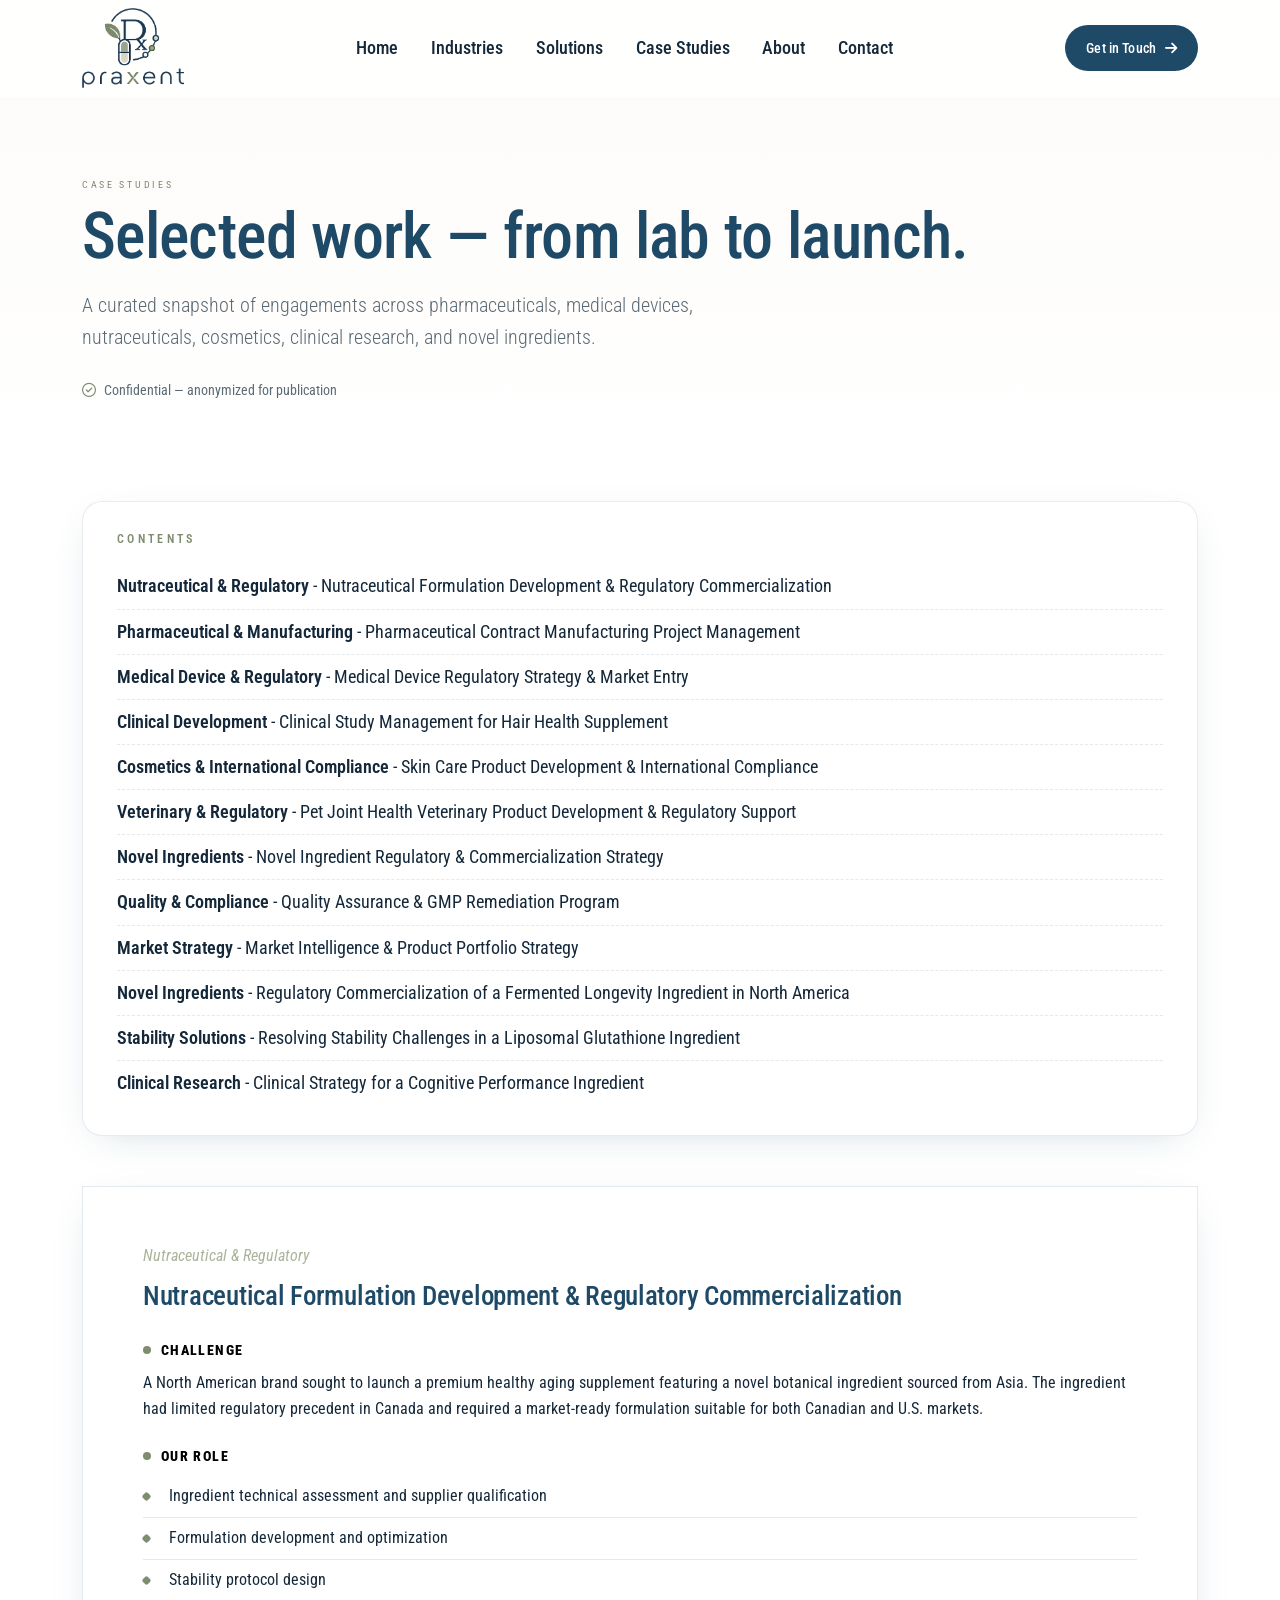
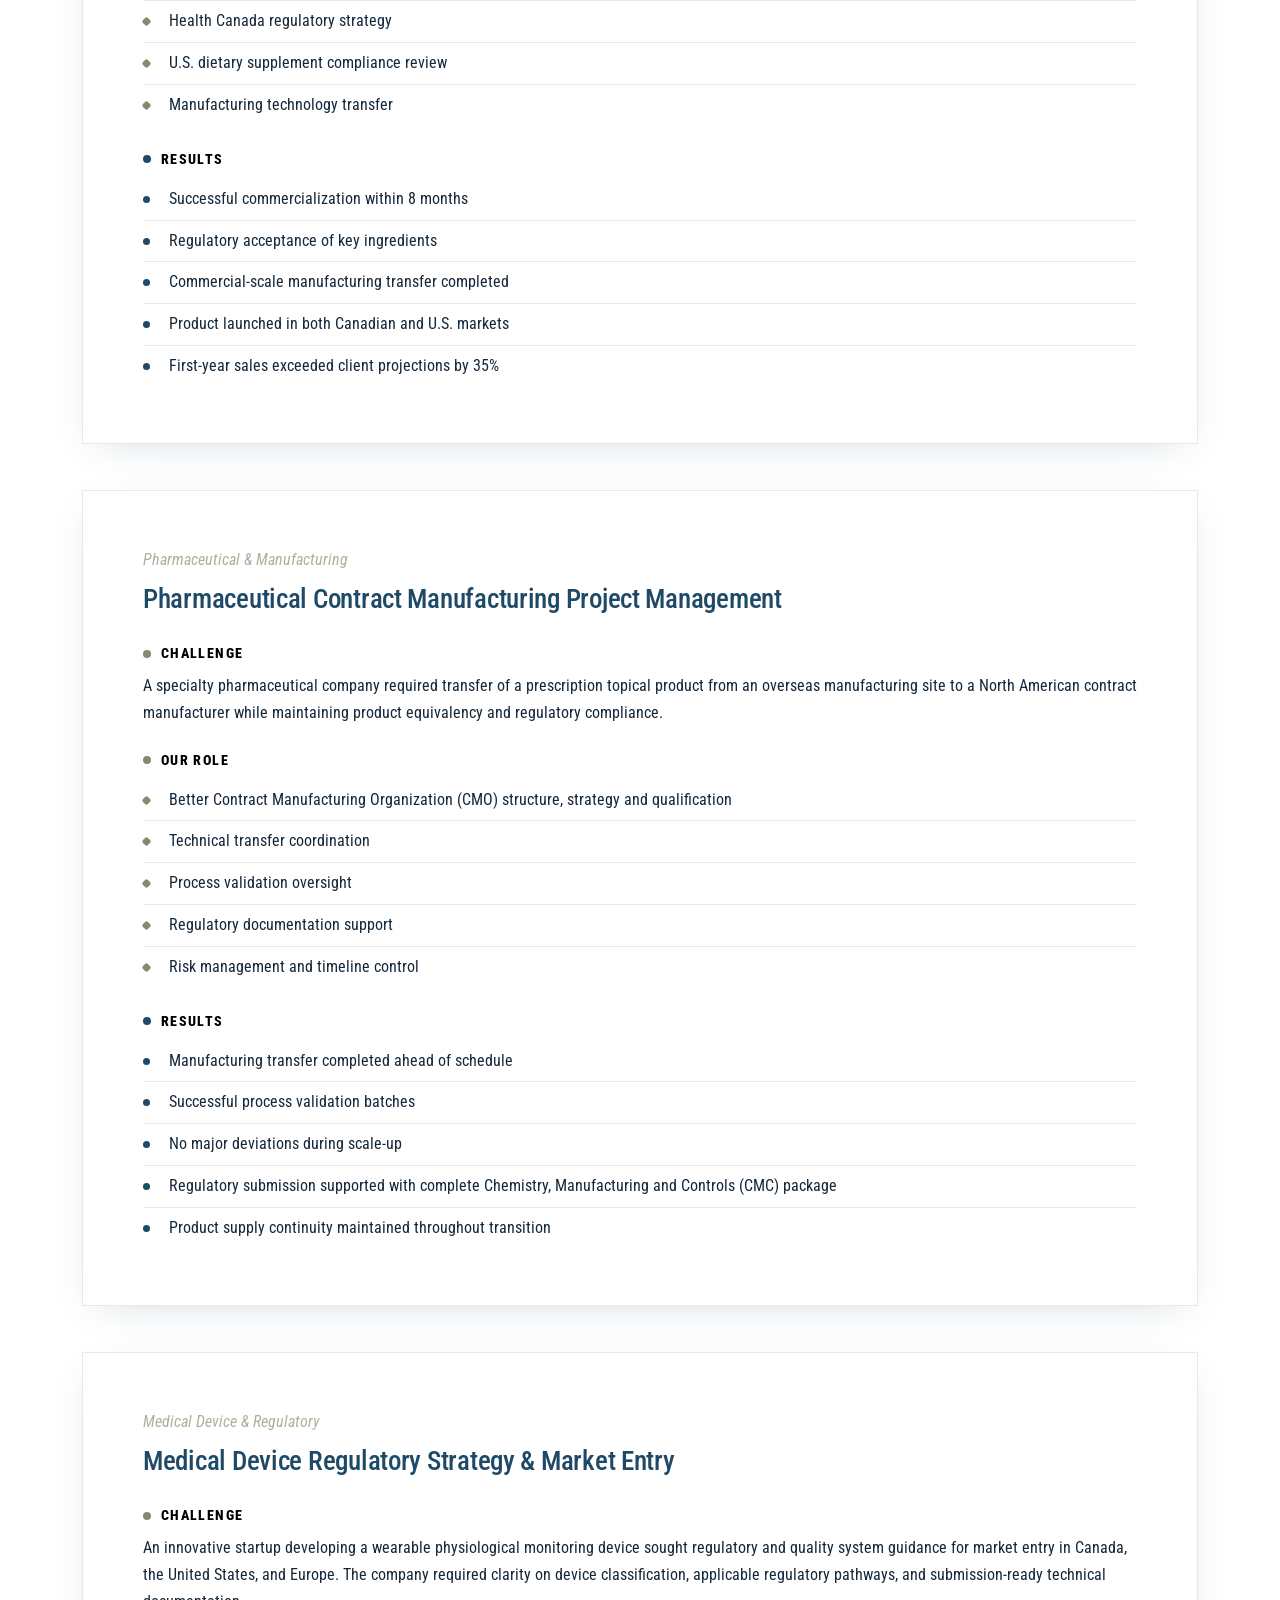
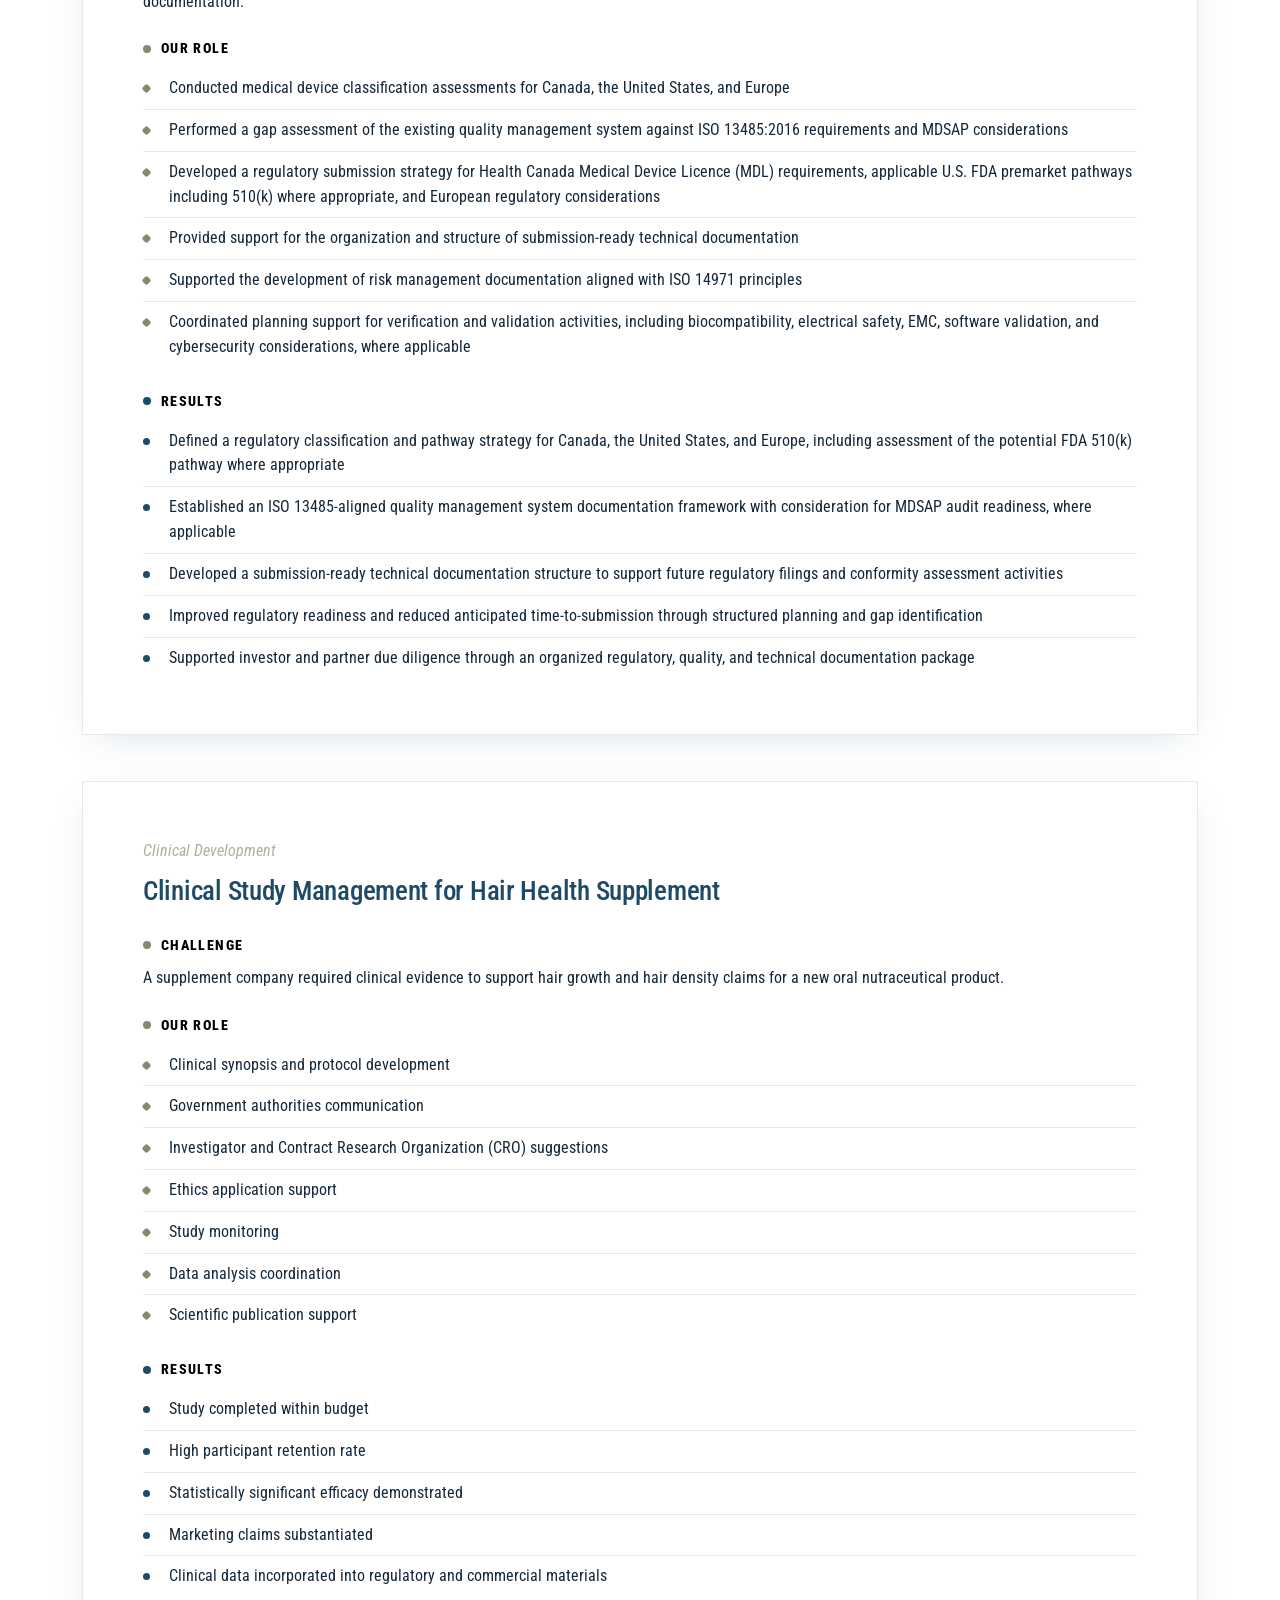
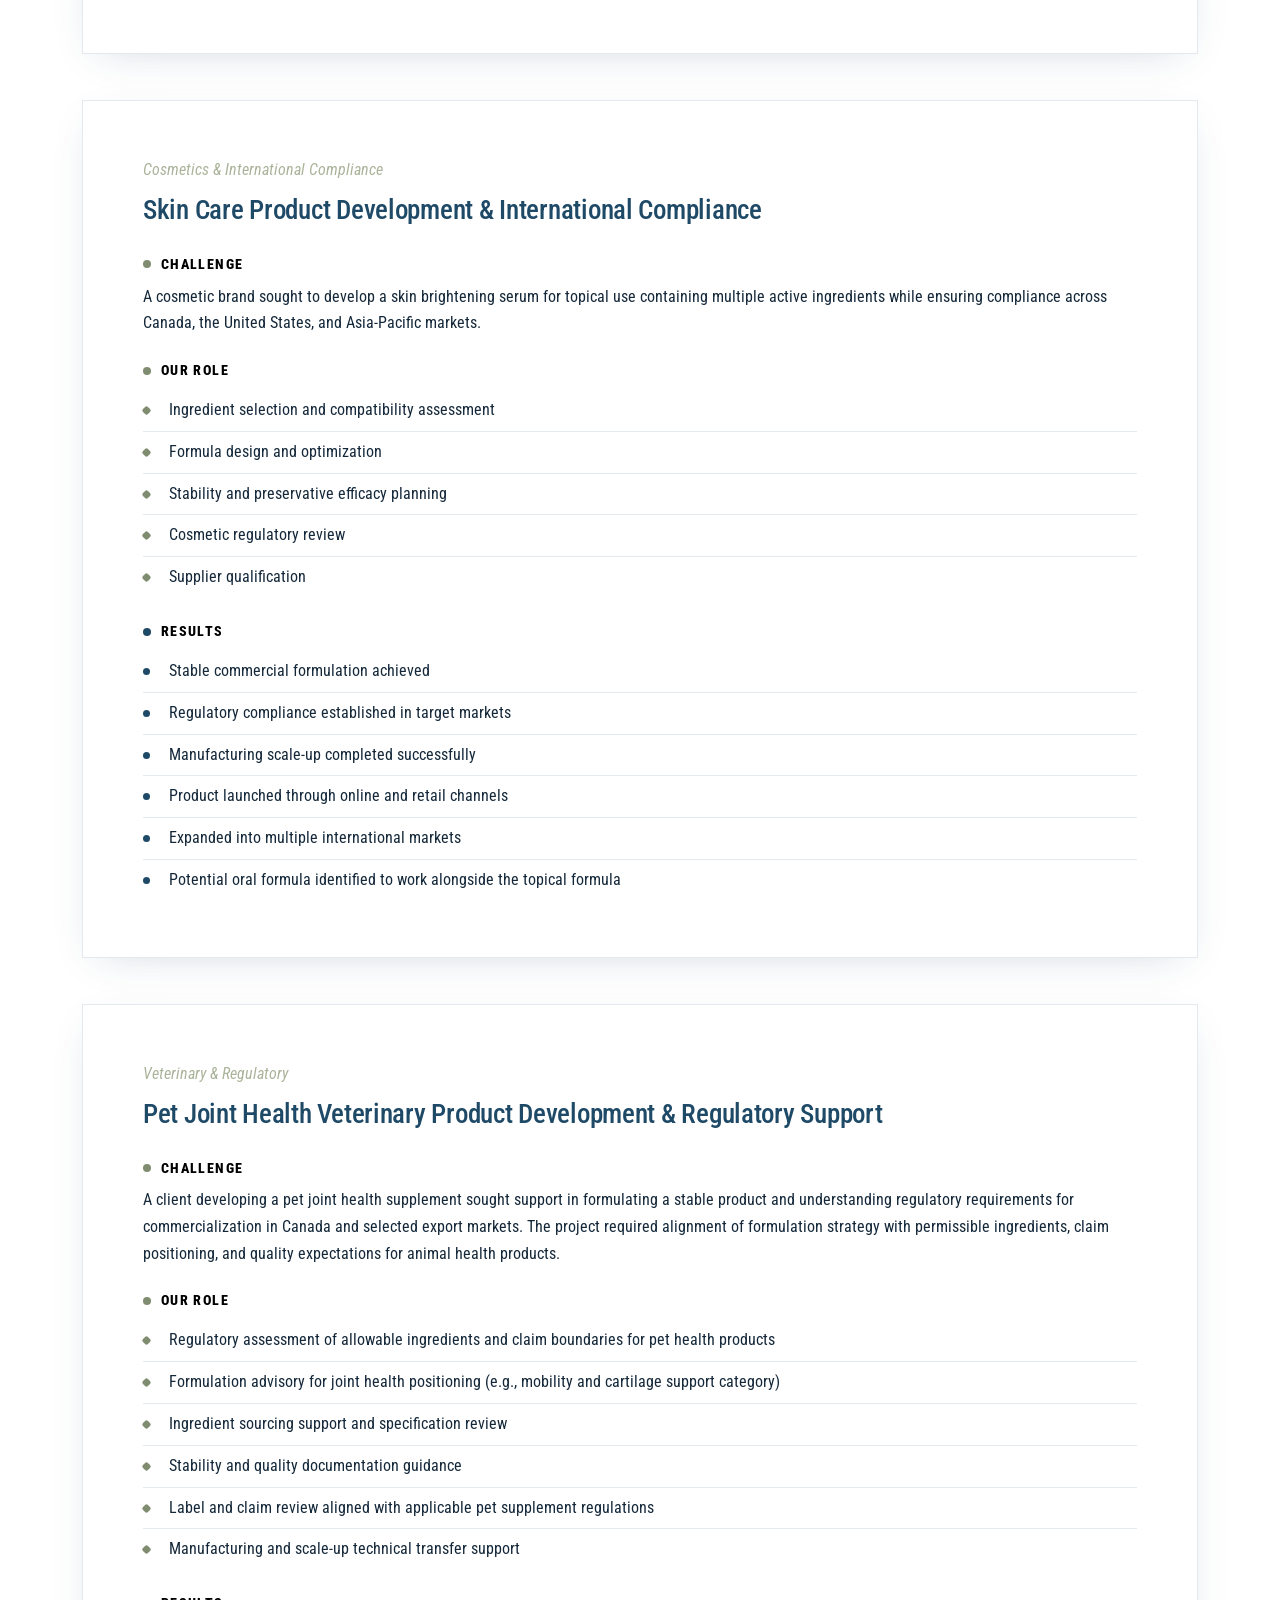
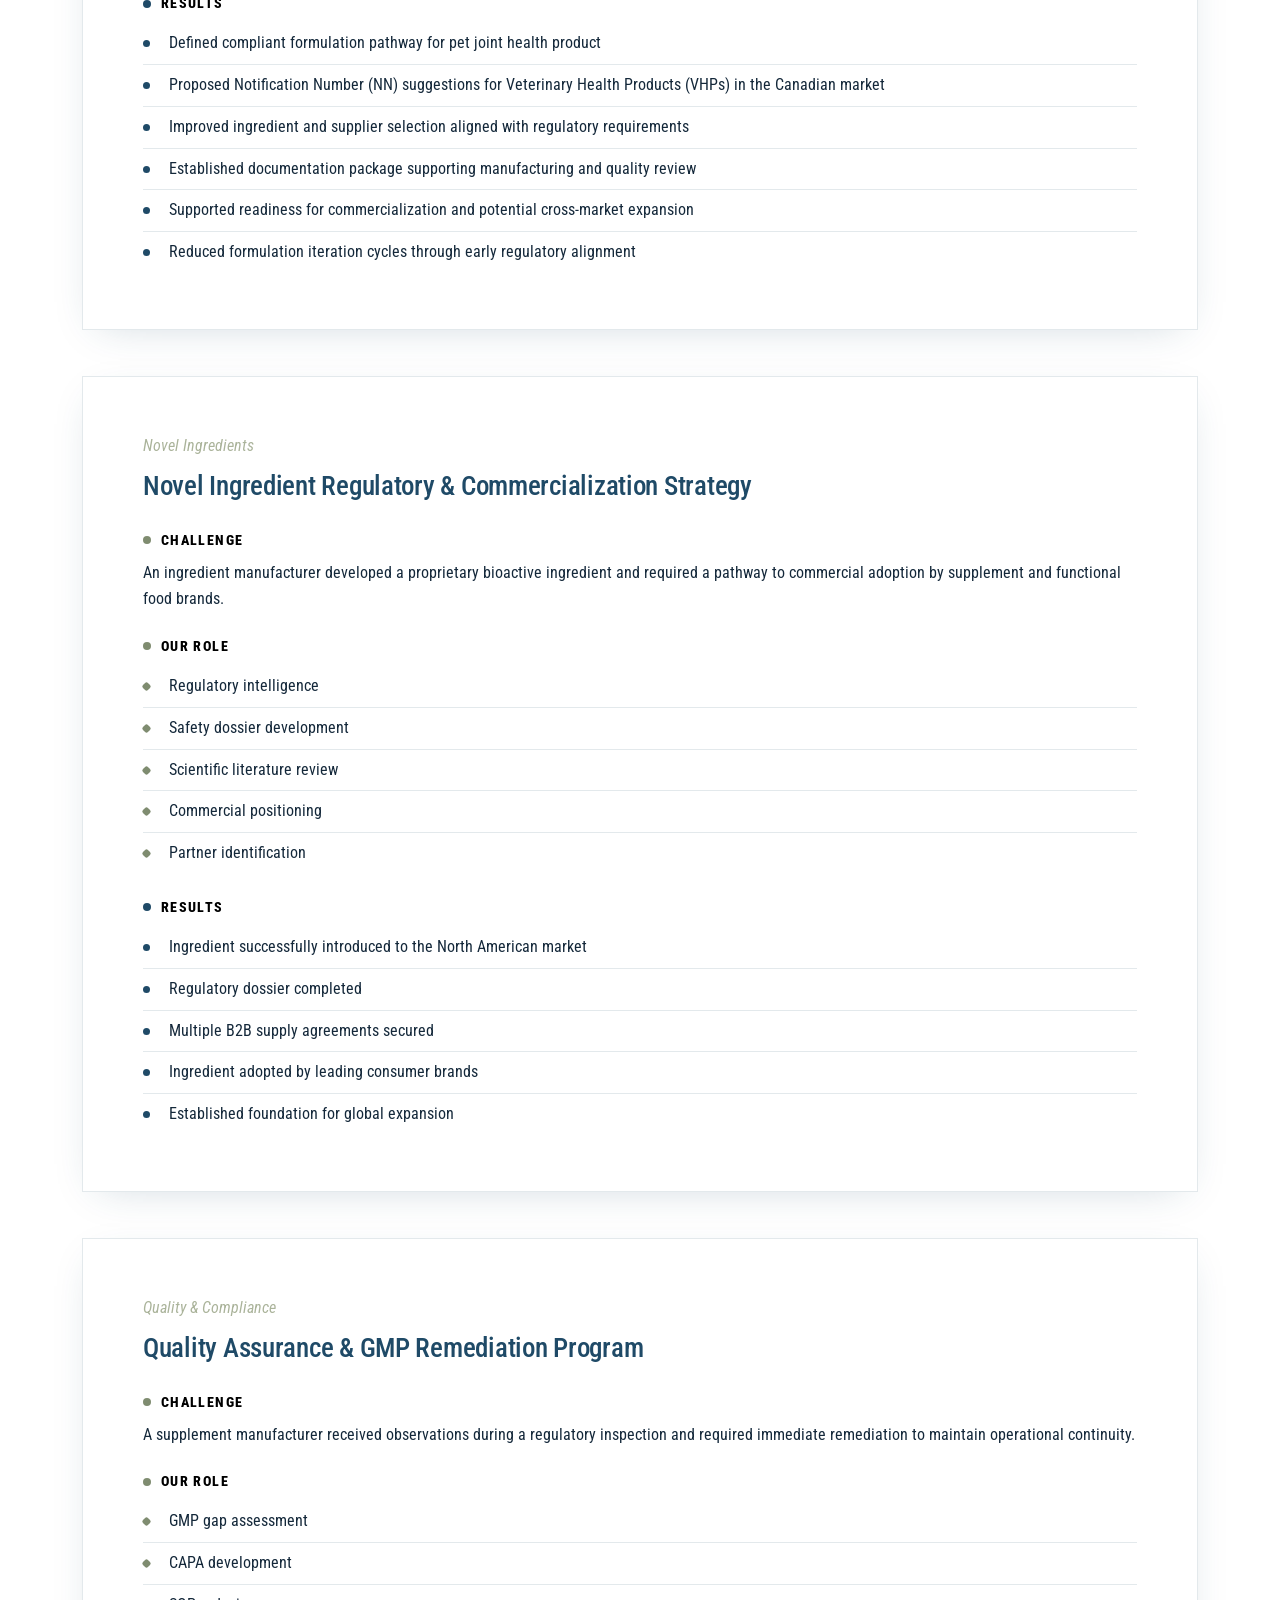
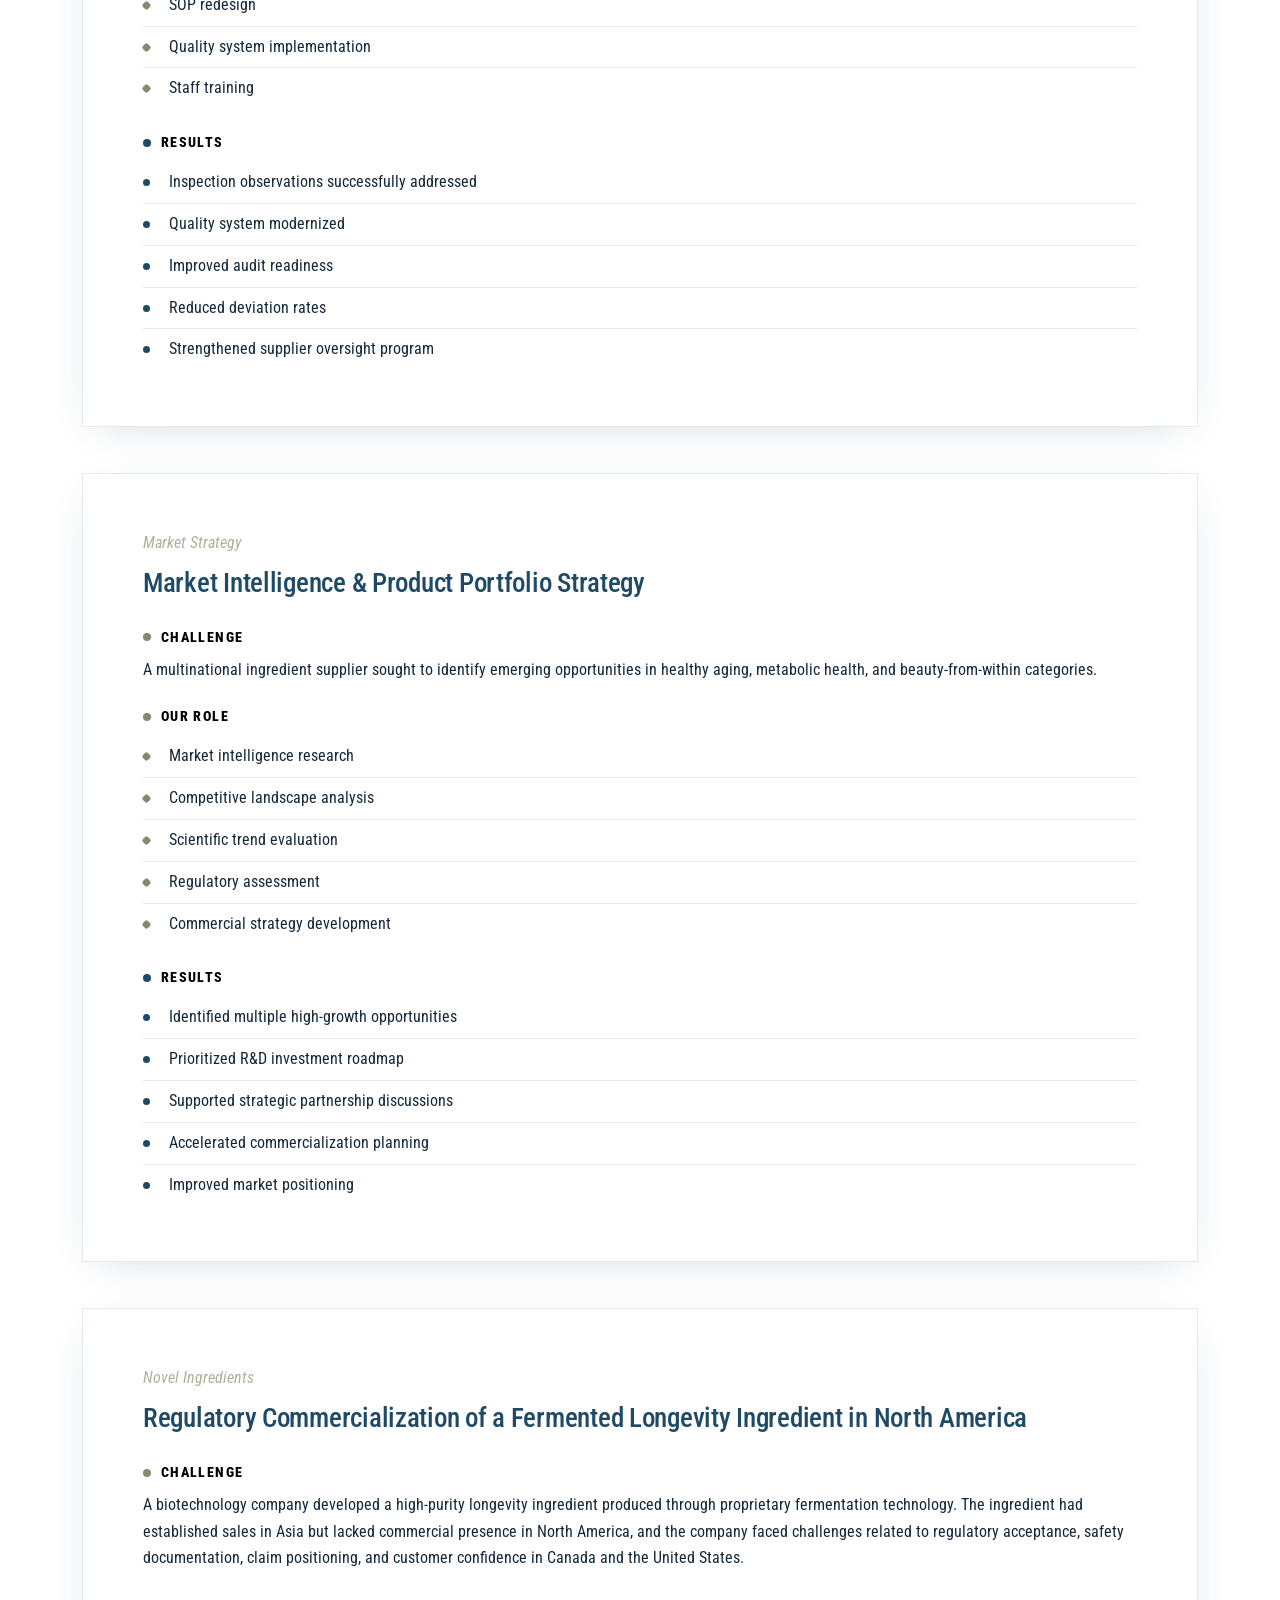
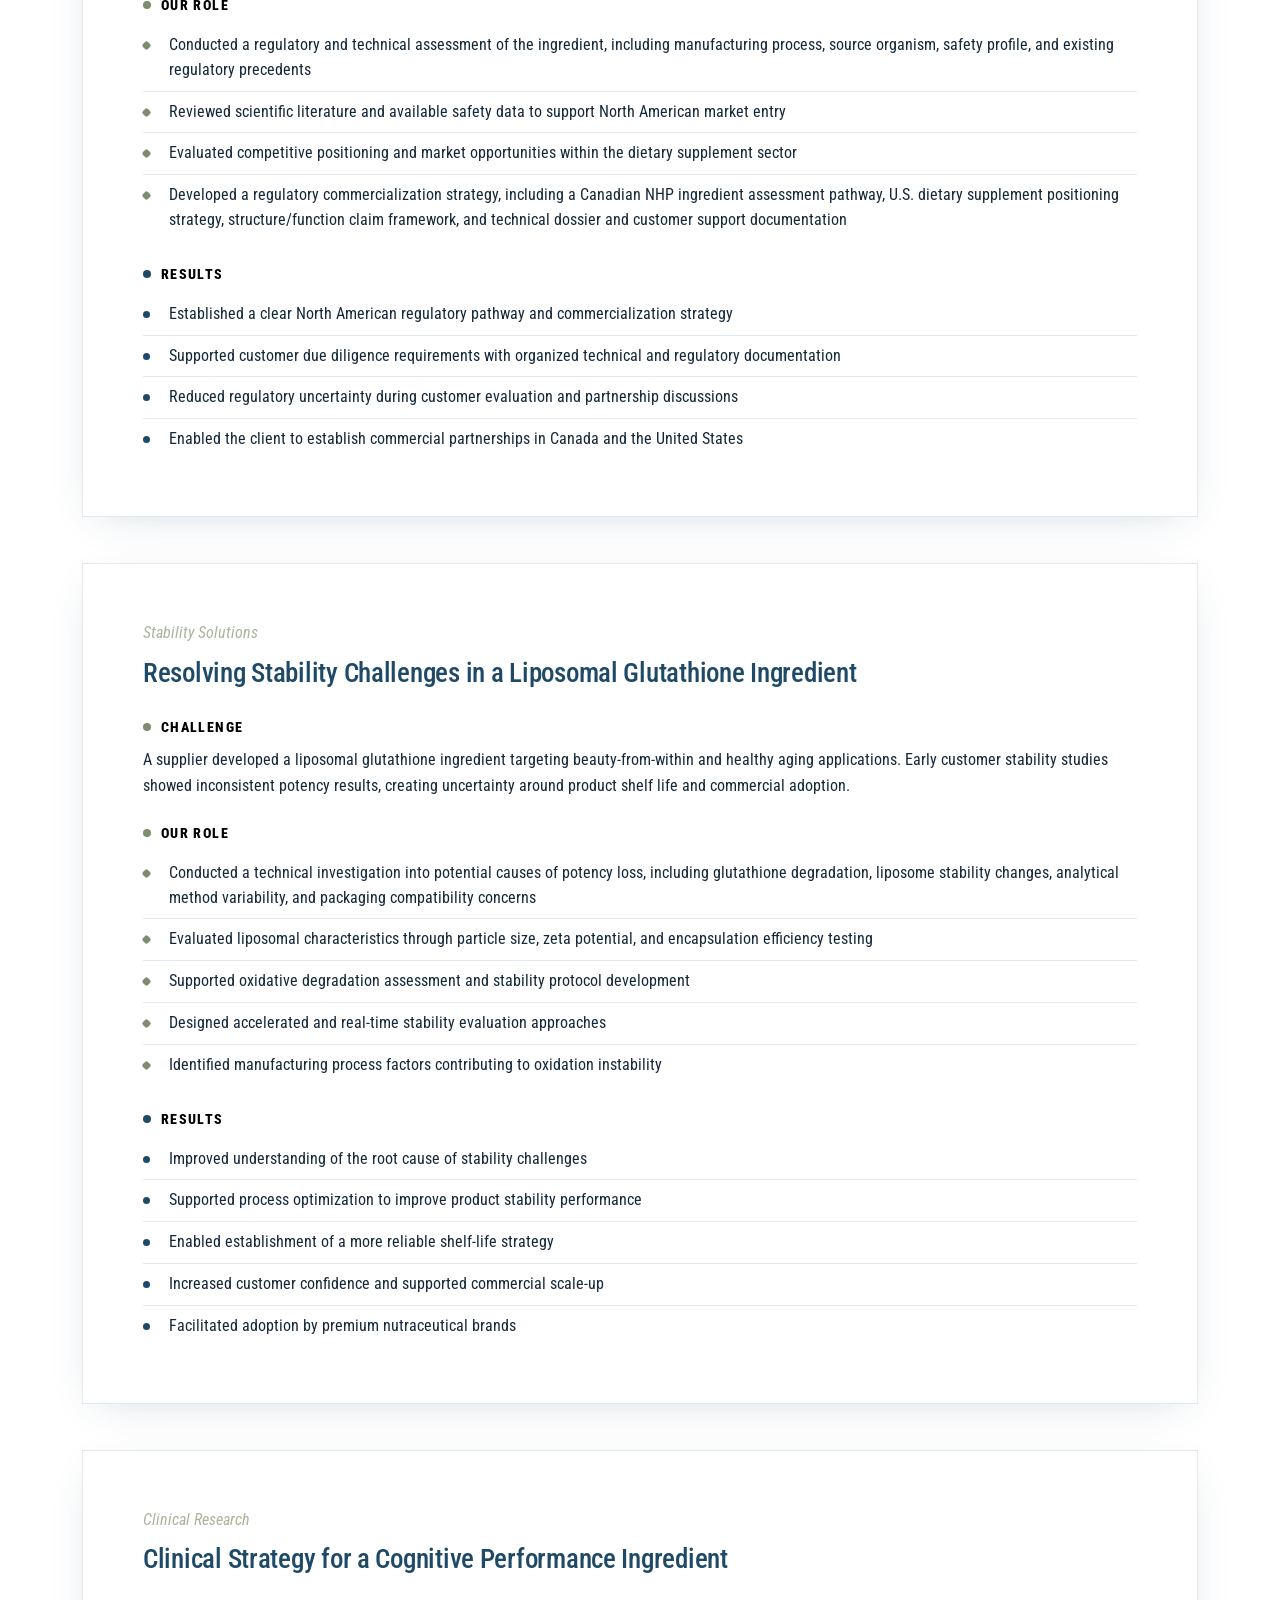
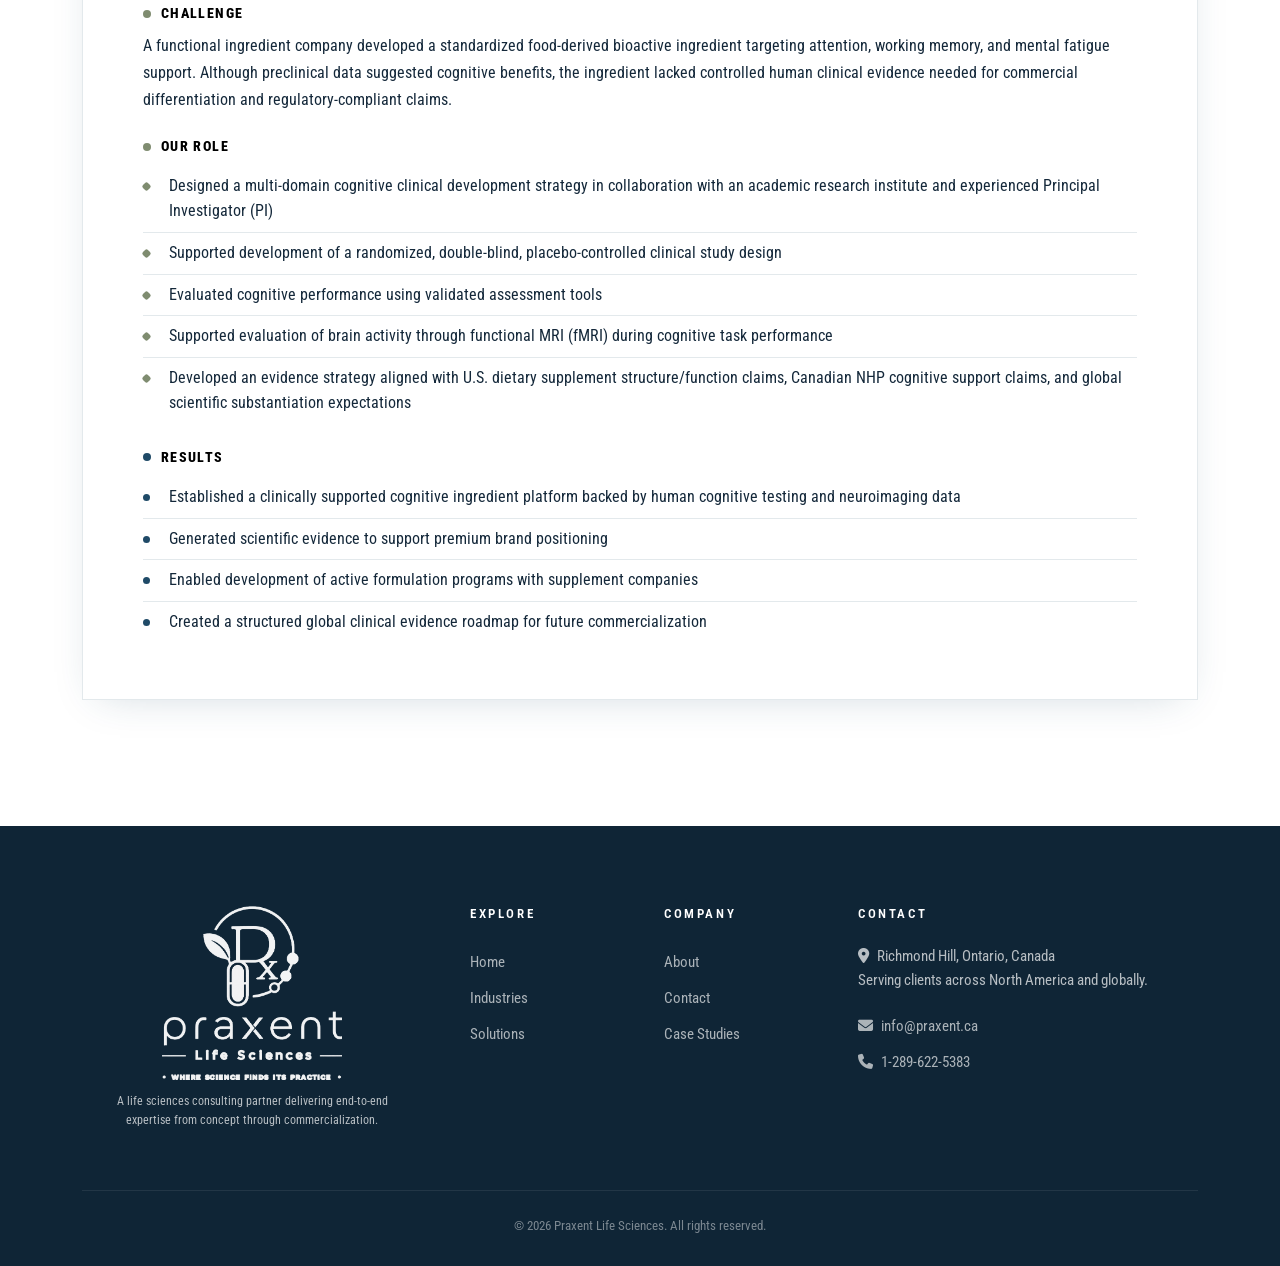
<file: case-studies.html>
<!doctype html>
<html lang="en">

<head>
  <meta charset="utf-8" />
  <meta name="viewport" content="width=device-width, initial-scale=1" />
  <title>Case Studies — Praxent Life Sciences</title>
  <!------------ Basic seo meta tags-------->
  <meta name="description"
    content="Selected case studies across nutraceuticals, pharma, medical devices, cosmetics, clinical, veterinary and novel ingredients." />
  <meta property="og:title" content="Case Studies — Praxent Life Sciences" />
  <meta property="og:description" content="Selected consulting engagements from concept through commercialization." />
  <link rel="icon" href="assets/logo.png" type="image/png" />

 <!-----google fonts ------>
<link rel="preconnect" href="https://fonts.googleapis.com">
<link rel="preconnect" href="https://fonts.gstatic.com" crossorigin>
<link href="https://fonts.googleapis.com/css2?family=Roboto+Condensed:ital,wght@0,100..900;1,100..900&family=Roboto:ital,wght@0,100..900;1,100..900&display=swap" rel="stylesheet">
 <!----- bootstrap css cdn----->
<link rel="stylesheet" href="https://cdn.jsdelivr.net/npm/bootstrap@5.3.3/dist/css/bootstrap.min.css" />
<link rel="stylesheet" href="https://cdnjs.cloudflare.com/ajax/libs/font-awesome/6.5.2/css/all.min.css" />
 <!-----Main css----->
<link rel="stylesheet" href="styles.css" />
</head>

<body>
 <!------------------------------ Navbar -------------------------->
<nav id="px-nav" class="px-nav">
  <div class="container d-flex align-items-center justify-content-between py-2">
    <a class="navbar-brand d-flex align-items-center" href="index.html">
      <img src="assets/logo.png" alt="Praxent Life Sciences" />
    </a>
     <!------------ desktop Navbar item-------->
    <ul class="nav d-none d-lg-flex align-items-center mb-0">
      <li class="nav-item"><a class="nav-link" href="index.html#hero">Home</a></li>
      <li class="nav-item"><a class="nav-link" href="index.html#industries">Industries</a></li>
      <li class="nav-item"><a class="nav-link" href="index.html#solutions">Solutions</a></li>
      <li class="nav-item"><a class="nav-link" href="case-studies.html">Case Studies</a></li>
      <li class="nav-item"><a class="nav-link" href="index.html#about">About</a></li>
      <li class="nav-item"><a class="nav-link" href="index.html#contact">Contact</a></li>
    </ul>
    <a href="#contact" class="btn-px btn-px-primary d-none d-md-inline-flex" style="padding:.65rem 1.25rem;font-size:.88rem;">
      Get in Touch <i class="fa-solid fa-arrow-right"></i>
    </a>
    <button class="btn d-lg-none text-navy" type="button" data-bs-toggle="offcanvas" data-bs-target="#mobileNav" aria-label="Menu">
      <i class="fa-solid fa-bars fa-lg"></i>
    </button>
  </div>
</nav>

<div class="offcanvas offcanvas-end" tabindex="-1" id="mobileNav" style="max-width:320px;">
  <div class="offcanvas-header">
    <img src="assets/logo.png" alt="Praxent" style="height:40px;" />
    <button type="button" class="btn-close" data-bs-dismiss="offcanvas" aria-label="Close"></button>
  </div>
  <div class="offcanvas-body">
    <ul class="navbarr flex-column gap-2">
        <!------------ mobile Navbar item-------->
      <li class="nav-item"><a class="nav-link" href="index.html#hero">Home</a></li>
      <li class="nav-item"><a class="nav-link" href="index.html#industries">Industries</a></li>
      <li class="nav-item"><a class="nav-link" href="index.html#solutions">Solutions</a></li>
      <li class="nav-item"><a class="nav-link" href="case-studies.html">Case Studies</a></li>
      <li class="nav-item"><a class="nav-link" href="index.html#about">About</a></li>
      <li class="nav-item"><a class="nav-link" href="index.html#contact">Contact</a></li>
    </ul>
  </div>
</div>


<!----------------------------------Case Studies HERO ----------------------------------->

  <section class="cs-hero">
    <div class="container">
      <span class="section-eyebrow reveal">Case Studies</span>
      <h1 class="reveal delay-1" style="font-size:clamp(2.4rem,5vw,4rem);max-width:900px;">Selected work — from lab to
        launch.</h1>
      <p class="lead reveal delay-2" style="color:var(--muted);max-width:720px;margin-top:16px;">A curated snapshot of
        engagements across pharmaceuticals, medical devices, nutraceuticals, cosmetics, clinical research, and novel
        ingredients.</p>
      <div class="cs-meta reveal delay-3">
        <span><i class="fa-regular fa-circle-check"></i> Confidential — anonymized for publication</span>
      </div>
    </div>
  </section>


<!-- Scroll To Top -->
<button id="scrollTopBtn" aria-label="Scroll to top">
    <i class="fas fa-arrow-up"></i>
</button>



<!----------------------------------table conteent ----------------------------------->
  <section style="padding-top:20px;">
    <div class="container cs-doc">
          <div class="cs-toc">
            <h6>Contents</h6>
               <ol>
              <li class="reveal delay-1"><a href="#case-1"><span class="toc-title fw-semibold">Nutraceutical &amp; Regulatory</span> - Nutraceutical Formulation Development & Regulatory Commercialization</a></li>
              <li class="reveal delay-2"><a href="#case-2"><span class="toc-title fw-semibold">Pharmaceutical & Manufacturing</span> - Pharmaceutical Contract Manufacturing Project Management</a></li>
              <li class="reveal delay-3"><a href="#case-3"><span class="toc-title fw-semibold">Medical Device & Regulatory</span> - Medical Device Regulatory Strategy & Market Entry</a></li>
              <li class="reveal delay-1"><a href="#case-4"><span class="toc-title fw-semibold">Clinical Development</span> - Clinical Study Management for Hair Health Supplement</a></li>
              <li class="reveal delay-2"><a href="#case-5"><span class="toc-title fw-semibold">Cosmetics & International Compliance</span> - Skin Care Product Development & International Compliance</a></li>
              <li class="reveal delay-3"><a href="#case-6"><span class="toc-title fw-semibold">Veterinary & Regulatory</span> - Pet Joint Health Veterinary Product Development & Regulatory Support</a></li>

             <li class="reveal delay-1"><a href="#case-7"><span class="toc-title fw-semibold">Novel Ingredients</span> - Novel Ingredient Regulatory & Commercialization Strategy</a></li>
              <li class="reveal delay-2"><a href="#case-8"><span class="toc-title fw-semibold">Quality & Compliance</span> - Quality Assurance & GMP Remediation Program</a></li>
              <li class="reveal delay-3"><a href="#case-9"><span class="toc-title fw-semibold">Market Strategy</span> - Market Intelligence & Product Portfolio Strategy</a></li>
              <li class="reveal delay-1"><a href="#case-10"><span class="toc-title fw-semibold">Novel Ingredients</span> - Regulatory Commercialization of a Fermented Longevity Ingredient in North America</a></li>
              <li class="reveal delay-2"><a href="#case-11"><span class="toc-title fw-semibold">Stability Solutions</span> - Resolving Stability Challenges in a Liposomal Glutathione Ingredient</a></li>
              <li class="reveal delay-3"><a href="#case-12"><span class="toc-title fw-semibold">Clinical Research</span> - Clinical Strategy for a Cognitive Performance Ingredient</a></li>

              </ol>
              
            
          </div>




      <!-- ============ CASE STUDY LIST ============ -->

          <!-- 1 -->
          <article class="cs-doc-card reveal" data-category="nutraceutical" id="case-1">
            <span class="cs-index">Nutraceutical &amp; Regulatory</span>
            <h3>Nutraceutical Formulation Development &amp; Regulatory Commercialization</h3>

            <div class="cs-block">
              <h5><span class="dot"></span>Challenge</h5>
              <p>A North American brand sought to launch a premium healthy aging supplement featuring a novel botanical
                ingredient sourced from Asia. The ingredient had limited regulatory precedent in Canada and required a
                market-ready formulation suitable for both Canadian and U.S. markets.</p>
            </div>
            <div class="cs-block">
              <h5><span class="dot"></span>Our Role</h5>
              <ul>
                <li>Ingredient technical assessment and supplier qualification</li>
                <li>Formulation development and optimization</li>
                <li>Stability protocol design</li>
                <li>Health Canada regulatory strategy</li>
                <li>U.S. dietary supplement compliance review</li>
                <li>Manufacturing technology transfer</li>
              </ul>
            </div>
            <div class="cs-block results">
              <h5><span class="dot"></span>Results</h5>
              <ul>
                <li>Successful commercialization within 8 months</li>
                <li>Regulatory acceptance of key ingredients</li>
                <li>Commercial-scale manufacturing transfer completed</li>
                <li>Product launched in both Canadian and U.S. markets</li>
                <li>First-year sales exceeded client projections by 35%</li>
              </ul>
            </div>
          </article>

          <!-- 2 -->
          <article class="cs-doc-card reveal" data-category="pharmaceutical"  id="case-2">
            <span class="cs-index">Pharmaceutical &amp; Manufacturing</span>
            <h3>Pharmaceutical Contract Manufacturing Project Management</h3>

            <div class="cs-block">
              <h5><span class="dot"></span>Challenge</h5>
              <p>A specialty pharmaceutical company required transfer of a prescription topical product from an overseas
                manufacturing site to a North American contract manufacturer while maintaining product equivalency and
                regulatory compliance.</p>
            </div>
            <div class="cs-block">
              <h5><span class="dot"></span>Our Role</h5>
              <ul>
                <li>Better Contract Manufacturing Organization (CMO) structure, strategy and qualification</li>
                <li>Technical transfer coordination</li>
                <li>Process validation oversight</li>
                <li>Regulatory documentation support</li>
                <li>Risk management and timeline control</li>
              </ul>
            </div>
            <div class="cs-block results">
              <h5><span class="dot"></span>Results</h5>
              <ul>
                <li>Manufacturing transfer completed ahead of schedule</li>
                <li>Successful process validation batches</li>
                <li>No major deviations during scale-up</li>
                <li>Regulatory submission supported with complete Chemistry, Manufacturing and Controls (CMC) package
                </li>
                <li>Product supply continuity maintained throughout transition</li>
              </ul>
            </div>
          </article>

          <!-- 3 -->
          <article class="cs-doc-card reveal" data-category="device" id="case-3">
            <span class="cs-index">Medical Device &amp; Regulatory</span>
            <h3>Medical Device Regulatory Strategy &amp; Market Entry</h3>

            <div class="cs-block">
              <h5><span class="dot"></span>Challenge</h5>
              <p>An innovative startup developing a wearable physiological monitoring device sought regulatory and
                quality system guidance for market entry in Canada, the United States, and Europe. The company required
                clarity on device classification, applicable regulatory pathways, and submission-ready technical
                documentation.</p>
            </div>
            <div class="cs-block">
              <h5><span class="dot"></span>Our Role</h5>
              <ul>
                <li>Conducted medical device classification assessments for Canada, the United States, and Europe</li>
                <li>Performed a gap assessment of the existing quality management system against ISO 13485:2016
                  requirements and MDSAP considerations</li>
                <li>Developed a regulatory submission strategy for Health Canada Medical Device Licence (MDL)
                  requirements, applicable U.S. FDA premarket pathways including 510(k) where appropriate, and European
                  regulatory considerations</li>
                <li>Provided support for the organization and structure of submission-ready technical documentation</li>
                <li>Supported the development of risk management documentation aligned with ISO 14971 principles</li>
                <li>Coordinated planning support for verification and validation activities, including biocompatibility,
                  electrical safety, EMC, software validation, and cybersecurity considerations, where applicable</li>
              </ul>
            </div>
            <div class="cs-block results">
              <h5><span class="dot"></span>Results</h5>
              <ul>
                <li>Defined a regulatory classification and pathway strategy for Canada, the United States, and Europe,
                  including assessment of the potential FDA 510(k) pathway where appropriate</li>
                <li>Established an ISO 13485-aligned quality management system documentation framework with
                  consideration for MDSAP audit readiness, where applicable</li>
                <li>Developed a submission-ready technical documentation structure to support future regulatory filings
                  and conformity assessment activities</li>
                <li>Improved regulatory readiness and reduced anticipated time-to-submission through structured planning
                  and gap identification</li>
                <li>Supported investor and partner due diligence through an organized regulatory, quality, and technical
                  documentation package</li>
              </ul>
            </div>
          </article>

          <!-- 4 -->
          <article class="cs-doc-card" data-category="clinical" id="case-4">
            <span class="cs-index">Clinical Development</span>
            <h3>Clinical Study Management for Hair Health Supplement</h3>

            <div class="cs-block">
              <h5><span class="dot"></span>Challenge</h5>
              <p>A supplement company required clinical evidence to support hair growth and hair density claims for a
                new oral nutraceutical product.</p>
            </div>
            <div class="cs-block">
              <h5><span class="dot"></span>Our Role</h5>
              <ul>
                <li>Clinical synopsis and protocol development</li>
                <li>Government authorities communication</li>
                <li>Investigator and Contract Research Organization (CRO) suggestions</li>
                <li>Ethics application support</li>
                <li>Study monitoring</li>
                <li>Data analysis coordination</li>
                <li>Scientific publication support</li>
              </ul>
            </div>
            <div class="cs-block results">
              <h5><span class="dot"></span>Results</h5>
              <ul>
                <li>Study completed within budget</li>
                <li>High participant retention rate</li>
                <li>Statistically significant efficacy demonstrated</li>
                <li>Marketing claims substantiated</li>
                <li>Clinical data incorporated into regulatory and commercial materials</li>
              </ul>
            </div>
          </article>

          <!-- 5 -->
          <article class="cs-doc-card reveal" data-category="cosmetic" id="case-5">
            <span class="cs-index">Cosmetics &amp; International Compliance</span>
            <h3>Skin Care Product Development &amp; International Compliance</h3>

            <div class="cs-block">
              <h5><span class="dot"></span>Challenge</h5>
              <p>A cosmetic brand sought to develop a skin brightening serum for topical use containing multiple active
                ingredients while ensuring compliance across Canada, the United States, and Asia-Pacific markets.</p>
            </div>
            <div class="cs-block">
              <h5><span class="dot"></span>Our Role</h5>
              <ul>
                <li>Ingredient selection and compatibility assessment</li>
                <li>Formula design and optimization</li>
                <li>Stability and preservative efficacy planning</li>
                <li>Cosmetic regulatory review</li>
                <li>Supplier qualification</li>
              </ul>
            </div>
            <div class="cs-block results">
              <h5><span class="dot"></span>Results</h5>
              <ul>
                <li>Stable commercial formulation achieved</li>
                <li>Regulatory compliance established in target markets</li>
                <li>Manufacturing scale-up completed successfully</li>
                <li>Product launched through online and retail channels</li>
                <li>Expanded into multiple international markets</li>
                <li>Potential oral formula identified to work alongside the topical formula</li>
              </ul>
            </div>
          </article>

          <!-- 6 -->
          <article class="cs-doc-card reveal" data-category="veterinary" id="case-6">
            <span class="cs-index">Veterinary &amp; Regulatory</span>
            <h3>Pet Joint Health Veterinary Product Development &amp; Regulatory Support</h3>

            <div class="cs-block">
              <h5><span class="dot"></span>Challenge</h5>
              <p>A client developing a pet joint health supplement sought support in formulating a stable product and
                understanding regulatory requirements for commercialization in Canada and selected export markets. The
                project required alignment of formulation strategy with permissible ingredients, claim positioning, and
                quality expectations for animal health products.</p>
            </div>
            <div class="cs-block">
              <h5><span class="dot"></span>Our Role</h5>
              <ul>
                <li>Regulatory assessment of allowable ingredients and claim boundaries for pet health products</li>
                <li>Formulation advisory for joint health positioning (e.g., mobility and cartilage support category)
                </li>
                <li>Ingredient sourcing support and specification review</li>
                <li>Stability and quality documentation guidance</li>
                <li>Label and claim review aligned with applicable pet supplement regulations</li>
                <li>Manufacturing and scale-up technical transfer support</li>
              </ul>
            </div>
            <div class="cs-block results">
              <h5><span class="dot"></span>Results</h5>
              <ul>
                <li>Defined compliant formulation pathway for pet joint health product</li>
                <li>Proposed Notification Number (NN) suggestions for Veterinary Health Products (VHPs) in the Canadian
                  market</li>
                <li>Improved ingredient and supplier selection aligned with regulatory requirements</li>
                <li>Established documentation package supporting manufacturing and quality review</li>
                <li>Supported readiness for commercialization and potential cross-market expansion</li>
                <li>Reduced formulation iteration cycles through early regulatory alignment</li>
              </ul>
            </div>
          </article>

          <!-- 7 -->
          <article class="cs-doc-card reveal" data-category="ingredient" id="case-7">
            <span class="cs-index">Novel Ingredients</span>
            <h3>Novel Ingredient Regulatory &amp; Commercialization Strategy</h3>

            <div class="cs-block">
              <h5><span class="dot"></span>Challenge</h5>
              <p>An ingredient manufacturer developed a proprietary bioactive ingredient and required a pathway to
                commercial adoption by supplement and functional food brands.</p>
            </div>
            <div class="cs-block">
              <h5><span class="dot"></span>Our Role</h5>
              <ul>
                <li>Regulatory intelligence</li>
                <li>Safety dossier development</li>
                <li>Scientific literature review</li>
                <li>Commercial positioning</li>
                <li>Partner identification</li>
              </ul>
            </div>
            <div class="cs-block results">
              <h5><span class="dot"></span>Results</h5>
              <ul>
                <li>Ingredient successfully introduced to the North American market</li>
                <li>Regulatory dossier completed</li>
                <li>Multiple B2B supply agreements secured</li>
                <li>Ingredient adopted by leading consumer brands</li>
                <li>Established foundation for global expansion</li>
              </ul>
            </div>
          </article>

          <!-- 8 -->
          <article class="cs-doc-card reveal" data-category="quality" id="case-8">
            <span class="cs-index">Quality &amp; Compliance</span>
            <h3>Quality Assurance &amp; GMP Remediation Program</h3>

            <div class="cs-block">
              <h5><span class="dot"></span>Challenge</h5>
              <p>A supplement manufacturer received observations during a regulatory inspection and required immediate
                remediation to maintain operational continuity.</p>
            </div>
            <div class="cs-block">
              <h5><span class="dot"></span>Our Role</h5>
              <ul>
                <li>GMP gap assessment</li>
                <li>CAPA development</li>
                <li>SOP redesign</li>
                <li>Quality system implementation</li>
                <li>Staff training</li>
              </ul>
            </div>
            <div class="cs-block results">
              <h5><span class="dot"></span>Results</h5>
              <ul>
                <li>Inspection observations successfully addressed</li>
                <li>Quality system modernized</li>
                <li>Improved audit readiness</li>
                <li>Reduced deviation rates</li>
                <li>Strengthened supplier oversight program</li>
              </ul>
            </div>
          </article>

          <!-- 9 -->
          <article class="cs-doc-card reveal" data-category="strategy" id="case-9">
            <span class="cs-index">Market Strategy</span>
            <h3>Market Intelligence &amp; Product Portfolio Strategy</h3>

            <div class="cs-block">
              <h5><span class="dot"></span>Challenge</h5>
              <p>A multinational ingredient supplier sought to identify emerging opportunities in healthy aging,
                metabolic health, and beauty-from-within categories.</p>
            </div>
            <div class="cs-block">
              <h5><span class="dot"></span>Our Role</h5>
              <ul>
                <li>Market intelligence research</li>
                <li>Competitive landscape analysis</li>
                <li>Scientific trend evaluation</li>
                <li>Regulatory assessment</li>
                <li>Commercial strategy development</li>
              </ul>
            </div>
            <div class="cs-block results">
              <h5><span class="dot"></span>Results</h5>
              <ul>
                <li>Identified multiple high-growth opportunities</li>
                <li>Prioritized R&amp;D investment roadmap</li>
                <li>Supported strategic partnership discussions</li>
                <li>Accelerated commercialization planning</li>
                <li>Improved market positioning</li>
              </ul>
            </div>
          </article>

          <!-- 10 -->
          <article class="cs-doc-card reveal" data-category="ingredient" id="case-10">
            <span class="cs-index">Novel Ingredients</span>
            <h3>Regulatory Commercialization of a Fermented Longevity Ingredient in North America</h3>

            <div class="cs-block">
              <h5><span class="dot"></span>Challenge</h5>
              <p>A biotechnology company developed a high-purity longevity ingredient produced through proprietary
                fermentation technology. The ingredient had established sales in Asia but lacked commercial presence in
                North America, and the company faced challenges related to regulatory acceptance, safety documentation,
                claim positioning, and customer confidence in Canada and the United States.</p>
            </div>
            <div class="cs-block">
              <h5><span class="dot"></span>Our Role</h5>
              <ul>
                <li>Conducted a regulatory and technical assessment of the ingredient, including manufacturing process,
                  source organism, safety profile, and existing regulatory precedents</li>
                <li>Reviewed scientific literature and available safety data to support North American market entry</li>
                <li>Evaluated competitive positioning and market opportunities within the dietary supplement sector</li>
                <li>Developed a regulatory commercialization strategy, including a Canadian NHP ingredient assessment
                  pathway, U.S. dietary supplement positioning strategy, structure/function claim framework, and
                  technical dossier and customer support documentation</li>
              </ul>
            </div>
            <div class="cs-block results">
              <h5><span class="dot"></span>Results</h5>
              <ul>
                <li>Established a clear North American regulatory pathway and commercialization strategy</li>
                <li>Supported customer due diligence requirements with organized technical and regulatory documentation
                </li>
                <li>Reduced regulatory uncertainty during customer evaluation and partnership discussions</li>
                <li>Enabled the client to establish commercial partnerships in Canada and the United States</li>
              </ul>
            </div>
          </article>
          <!-- 11 -->
          <article class="cs-doc-card reveal" data-category="ingredient" id="case-11">
            <span class="cs-index">Stability Solutions</span>
            <h3>Resolving Stability Challenges in a Liposomal Glutathione Ingredient</h3>

            <div class="cs-block">
              <h5><span class="dot"></span>Challenge</h5>
              <p>A supplier developed a liposomal glutathione ingredient targeting beauty-from-within and healthy aging
                applications. Early customer stability studies showed inconsistent potency results, creating uncertainty
                around product shelf life and commercial adoption.</p>
            </div>
            <div class="cs-block">
              <h5><span class="dot"></span>Our Role</h5>
              <ul>
                <li>Conducted a technical investigation into potential causes of potency loss, including glutathione
                  degradation, liposome stability changes, analytical method variability, and packaging compatibility
                  concerns</li>
                <li>Evaluated liposomal characteristics through particle size, zeta potential, and encapsulation
                  efficiency testing</li>
                <li>Supported oxidative degradation assessment and stability protocol development</li>
                <li>Designed accelerated and real-time stability evaluation approaches</li>
                <li>Identified manufacturing process factors contributing to oxidation instability</li>
              </ul>
            </div>
            <div class="cs-block results">
              <h5><span class="dot"></span>Results</h5>
              <ul>
                <li>Improved understanding of the root cause of stability challenges</li>
                <li>Supported process optimization to improve product stability performance</li>
                <li>Enabled establishment of a more reliable shelf-life strategy</li>
                <li>Increased customer confidence and supported commercial scale-up</li>
                <li>Facilitated adoption by premium nutraceutical brands</li>
              </ul>
            </div>
          </article>

          <!-- 12 -->
          <article class="cs-doc-card reveal" data-category="clinical" id="case-12">
            <span class="cs-index">Clinical Research</span>
            <h3>Clinical Strategy for a Cognitive Performance Ingredient</h3>

            <div class="cs-block">
              <h5><span class="dot"></span>Challenge</h5>
              <p>A functional ingredient company developed a standardized food-derived bioactive ingredient targeting
                attention, working memory, and mental fatigue support. Although preclinical data suggested cognitive
                benefits, the ingredient lacked controlled human clinical evidence needed for commercial differentiation
                and regulatory-compliant claims.</p>
            </div>
            <div class="cs-block">
              <h5><span class="dot"></span>Our Role</h5>
              <ul>
                <li>Designed a multi-domain cognitive clinical development strategy in collaboration with an academic
                  research institute and experienced Principal Investigator (PI)</li>
                <li>Supported development of a randomized, double-blind, placebo-controlled clinical study design</li>
                <li>Evaluated cognitive performance using validated assessment tools</li>
                <li>Supported evaluation of brain activity through functional MRI (fMRI) during cognitive task
                  performance</li>
                <li>Developed an evidence strategy aligned with U.S. dietary supplement structure/function claims,
                  Canadian NHP cognitive support claims, and global scientific substantiation expectations</li>
              </ul>
            </div>
            <div class="cs-block results">
              <h5><span class="dot"></span>Results</h5>
              <ul>
                <li>Established a clinically supported cognitive ingredient platform backed by human cognitive testing
                  and neuroimaging data</li>
                <li>Generated scientific evidence to support premium brand positioning</li>
                <li>Enabled development of active formulation programs with supplement companies</li>
                <li>Created a structured global clinical evidence roadmap for future commercialization</li>
              </ul>
            </div>
          </article>



        </div>



    </div>
  </section>

<!--------------------------------- FOOTER ----------------------------->
<footer class="footer">
  <div class="container">
    <div class="row g-5">
      <div class="col-lg-4 brand-block text-center">
        <img src="assets/footer-logo.png" alt="Praxent Life Sciences" />
        <p class="text-center">A life sciences consulting partner delivering end-to-end expertise from concept through commercialization.</p>
      </div>
      <div class="col-6 col-lg-2">
        <h6>Explore</h6>
        <a href="#hero">Home</a>
        <a href="#industries">Industries</a>
        <a href="#solutions">Solutions</a>
        
      </div>
      <div class="col-6 col-lg-2">
        <h6>Company</h6>
        <a href="#about">About</a>
        <a href="#contact">Contact</a>
        <a href="case-studies.html">Case Studies</a>
      </div>
      <div class="col-lg-4">
        <h6>Contact</h6>
        <p style="font-size:.94rem;"><i class="fa-solid fa-location-dot pe-2"></i>Richmond Hill, Ontario, Canada<br />Serving clients across North America and globally.</p>
        <a href="mailto:info@praxent.ca"><i class="fa-solid fa-envelope pe-2"></i>info@praxent.ca</a>
        <a href="tel:12896225383"><i class="fa-solid fa-phone pe-2"></i>1-289-622-5383</a>
      </div>
    </div>
    <div class="bottom text-center">
      <span>&copy; <span data-year></span> Praxent Life Sciences. All rights reserved.</span>
      
    </div>
  </div>
</footer>


<script>
  const scrollTopBtn = document.getElementById("scrollTopBtn");

// Show button after scrolling down
window.addEventListener("scroll", () => {

    if (window.scrollY > 1500) {
        scrollTopBtn.classList.add("show");
    } else {
        scrollTopBtn.classList.remove("show");
    }

});

// Smooth scroll to top
scrollTopBtn.addEventListener("click", () => {

    window.scrollTo({
        top: 0,
        behavior: "smooth"
    });

});
</script>

  <script src="https://cdn.jsdelivr.net/npm/bootstrap@5.3.3/dist/js/bootstrap.bundle.min.js"></script>
  <script src="script.js"></script>
</body>

</html>
</file>
<file: styles.css>
/* Praxent Life Sciences — brand tokens & global styles */
:root {
  --navy: #1f4a67;
  --navy-deep: #16344a;
  --sage: #7f8c70;
  --olive: #aab39a;
  --black: #000;
  --beige: #e7dfc9;
  --beige-soft: #f9f6f07d;
  --ink: #14283a;
  --muted: #5b6b76;
  --white: #ffffff;
  --bg: #ffffff;
  --border: rgba(31, 74, 103, 0.1);
  --shadow-soft: 0 10px 40px -18px rgba(31, 74, 103, 0.25);
  --shadow-hover: 0 22px 60px -22px rgba(31, 74, 103, 0.35);
  --font-serif: "Roboto", sans-serif;
  --font-sans: "Roboto Condensed", sans-serif;
  --shadow-card: 0 10px 40px -18px rgba(31, 74, 103, 0.25);
  --line: rgba(31, 74, 103, 0.12);
}

* {
  -webkit-font-smoothing: antialiased;
  -moz-osx-font-smoothing: grayscale;
  box-sizing: border-box;
}
body,
html {
  overflow-x: hidden;
}
html {
  scroll-behavior: smooth;
  scroll-padding-top: 88px;
}

body {
  font-family: var(--font-sans);
  color: var(--ink);
  background: var(--bg);
  line-height: 1.6;
  font-weight: 400;
  margin: 0;
}

h1,
h2,
h3,
h4,
h5,
.display-serif {
  font-family: var(--font-sans);
  color: var(--navy);
  font-weight: 500;
  letter-spacing: -0.01em;
  line-height: 1.1;
}

.text-navy {
  color: var(--navy) !important;
}

.text-sage {
  color: var(--sage) !important;
}

.text-muted-ink {
  color: var(--muted) !important;
}

.bg-navy {
  background: var(--navy) !important;
}

.bg-beige {
  background: var(--beige-soft) !important;
}


/*----------- NAV --------------*/
.px-nav {
  position: fixed;
  top: 0;
  left: 0;
  right: 0;
  z-index: 1050;
  background: rgba(255, 255, 255, 0.85);
  backdrop-filter: saturate(180%) blur(14px);
  -webkit-backdrop-filter: saturate(180%) blur(14px);
  border-bottom: 1px solid transparent;
  transition: all 0.35s ease;
}

.px-nav.scrolled {
  background: rgba(255, 255, 255, 0.96);
  border-bottom-color: var(--border);
  box-shadow: 0 4px 30px -20px rgba(31, 74, 103, 0.25);
}

.px-nav .navbar-brand img {
  height: 80px;
  width: auto;
}
.fa-lg {
    font-size: 1.7em;
}
.px-nav .nav-link {
  color: var(--ink);
  font-weight: 500;
  font-size: 1.1rem;
  padding: 0.5rem 0.9rem !important;
  margin: 0 2px;
  position: relative;
}

.px-nav .nav-link::after {
  content: "";
  position: absolute;
  left: 0.9rem;
  right: 0.9rem;
  bottom: 0.35rem;
  height: 1px;
  background: var(--navy);
  transform: scaleX(0);
  transform-origin: left;
  transition: transform 0.35s ease;
}

.px-nav .nav-link:hover {
  color: var(--navy);
}

.px-nav .nav-link:hover::after {
  transform: scaleX(1);
}
li.nav-item  {
  color:var(--ink) !important;
  list-style: none;
  margin: 15px 0px;
  font-weight: 500;
}
.nav-link:focus, .nav-link:hover {
    color:var(--navy);
}

/*------------- BUTTONS ------------------*/
.btn-px {
  display: inline-flex;
  align-items: center;
  gap: 0.55rem;
  padding: 0.95rem 1.7rem;
  border-radius: 999px;
  font-weight: 500;
  font-size: 0.95rem;
  letter-spacing: 0.01em;
  border: 1px solid transparent;
  transition: all 0.3s ease;
  text-decoration: none;
  cursor: pointer;
}

.btn-px-primary {
  background: var(--navy);
  color: #fff;
}

.btn-px-primary:hover {
  background: var(--navy-deep);
  color: #fff;
  transform: translateY(-2px);
  box-shadow: 0 12px 30px -12px rgba(31, 74, 103, 0.45);
}

.btn-px-ghost {
  background: var(--bg);
  color: var(--navy);
  border-color: rgba(31, 74, 103, 0.25);
}

.btn-px-ghost:hover {
  background: var(--navy);
  color: #fff;
  border-color: var(--navy);
  transform: translateY(-2px);
}

.btn-px .fa-arrow-right {
  transition: transform 0.3s ease;
}

.btn-px:hover .fa-arrow-right {
  transform: translateX(4px);
}

/*-------------------- HERO -------------------*/
.px-hero {
  position: relative;
  overflow: hidden;
  padding: 180px 0 120px;
  background:
    radial-gradient(
      1200px 500px at 85% -10%,
      rgba(170, 179, 154, 0.28),
      transparent 60%
    ),
    radial-gradient(
      900px 500px at 5% 110%,
      rgba(231, 223, 201, 0.55),
      transparent 60%
    ),
    #ffffff;
}

.px-hero .eyebrow {
  display: inline-flex;
  align-items: center;
  gap: 0.55rem;
  font-family: var(--font-sans);
  font-size: 0.78rem;
  letter-spacing: 0.22em;
  text-transform: uppercase;
  color: var(--sage);
  font-weight: 600;
  padding: 0.5rem 0.9rem;
  border: 1px solid rgba(127, 140, 112, 0.35);
  border-radius: 999px;
  background: rgba(255, 255, 255, 0.65);
}

.px-hero h1 {
  font-size: clamp(2.6rem, 6vw, 5.4rem);
  margin: 1.5rem 0 1.25rem;
}

.px-hero h1 em {
  font-style: italic;
  color: var(--sage);
  font-weight: 400;
}

.px-hero .lead {
  font-size: 1.2rem;
  color: var(--muted);
  max-width: 640px;
}

.px-hero .tagline {
  font-family: var(--font-sans);
  font-style: italic;
  color: var(--navy);
  font-size: 1.1rem;
  margin-top: 1rem;
}

.mol-svg {
  position: absolute;
  inset: 0;
  width: 100%;
  height: 100%;
  pointer-events: none;
  opacity: 0.5;
}

.mol-svg .mol-line {
  stroke: var(--navy);
  stroke-width: 1;
  fill: none;
  opacity: 0.22;
  stroke-dasharray: 6 6;
  animation: dash 18s linear infinite;
}

.mol-svg .mol-dot {
  fill: var(--sage);
  opacity: 0.55;
  animation: float 6s ease-in-out infinite;
}

.mol-svg .mol-dot.d2 {
  fill: var(--navy);
  animation-delay: -2s;
}

.mol-svg .mol-dot.d3 {
  fill: var(--olive);
  animation-delay: -4s;
}

@keyframes dash {
  to {
    stroke-dashoffset: -400;
  }
}

@keyframes float {
  0%,
  100% {
    transform: translateY(0);
  }

  50% {
    transform: translateY(-10px);
  }
}

/*------------ SECTIONS ---------------*/
section {
  padding: 80px 0;
  position: relative;
}

.section-eyebrow {
  display: inline-block;
  font-size: 0.6rem;
  letter-spacing: 0.28em;
  text-transform: uppercase;
  color: var(--sage);
  opacity: 0.4;
  margin-bottom: 10px;
}

.section-title {
  font-size: clamp(2rem, 3.6vw, 3.2rem);
  margin-bottom: 4rem;
}

.section-sub {
  color: var(--muted);
  font-size: 1.08rem;
  max-width: 680px;
}

/*------------------------ INDUSTRIES -----------------------*/
.industry-grid {
  display: grid;
  grid-template-columns: repeat(4, minmax(0, 1fr));
  gap: 20px;
}

@media (max-width: 991px) {
  .industry-grid {
    grid-template-columns: repeat(2, 1fr);
  }
}

@media (max-width: 520px) {
  .industry-grid {
    grid-template-columns: 1fr;
  }
}

.industry-card {
  background: var(--bg);
  border: 1px solid var(--border);
  border-radius: 20px;
  padding: 32px 26px;
  transition: all 0.35s ease;
  position: relative;
  overflow: hidden;
}

.industry-card::before {
  content: "";
  position: absolute;
  inset: auto -40% -60% auto;
  width: 180px;
  height: 180px;
  background: radial-gradient(
    circle,
    rgba(127, 140, 112, 0.18),
    transparent 70%
  );
  border-radius: 50%;
  transition: transform 0.2s ease;
}

.industry-card:hover {
  transform: translateY(-6px);
  box-shadow: var(--shadow-hover);
  border-color: rgba(31, 74, 103, 0.2);
  border: 0.5px solid #14283a32;
}

.industry-card:hover::before {
  transform: translate(-20px, -20px) scale(1.4);
}

.industry-icon {
  width: 52px;
  height: 52px;
  border-radius: 14px;
  background: linear-gradient(
    135deg,
    rgba(31, 74, 103, 0.08),
    rgba(127, 140, 112, 0.15)
  );
  color: var(--navy);
  display: inline-flex;
  align-items: center;
  justify-content: center;
  font-size: 1.35rem;
  margin-bottom: 20px;
}

.industry-card h5 {
  font-family: var(--font-sans);
  font-weight: 600;
  font-size: 1.05rem;
  color: var(--navy);
  margin: 0;
}

/*----------------------- SOLUTIONS ------------------------*/
.solutions-grid {
  display: grid;
  grid-template-columns: repeat(3, 1fr);
  gap: 26px;
}

@media (max-width: 991px) {
  .solutions-grid {
    grid-template-columns: 1fr;
  }
}

.solution-card {
  background: #fff;
  border: 1px solid var(--border);
  border-radius: 24px;
  padding: 40px 34px;
  transition: all 0.4s ease;
  position: relative;
  overflow: hidden;
  display: flex;
  flex-direction: column;
}

.solution-card:hover {
  transform: translateY(-6px);
  box-shadow: var(--shadow-hover);
  border: 1px solid #14283a;
}

.solution-num {
  font-family: var(--font-serif);
  font-size: 3rem;
  color: var(--olive);
  font-weight: 400;
  line-height: 1;
  margin-bottom: 0.25rem;
  font-style: italic;
  text-align: right;
  opacity: 0.1;
}

.solution-card h3 {
  font-size: 1.5rem;
  margin-bottom: 0.8rem;
}

.solution-card p.summary {
  color: var(--muted);
  font-size: 0.98rem;
  margin-bottom: 1.4rem;
}

.solution-list {
  list-style: none;
  padding: 0;
  margin: 0;
}

.solution-list li {
  font-size: 0.9rem;
  color: #34495a;
  padding: 8px 0 8px 22px;
  position: relative;
  border-top: 1px solid rgba(31, 74, 103, 0.06);
}

.solution-list li:first-child {
  border-top: 0;
}

.solution-list li::before {
  content: "";
  position: absolute;
  left: 4px;
  top: 15px;
  width: 6px;
  height: 6px;
  border-radius: 50%;
  background: var(--sage);
}

/*----------------------- CASE STUDIES teaser ---------------------------*/
.case-card {
  background: #fff;
  border-radius: 24px;
  overflow: hidden;
  border: 1px solid var(--border);
  transition: all 0.4s ease;
  height: 100%;
  display: flex;
  flex-direction: column;
}

.case-card:hover {
  transform: translateY(-6px);
  box-shadow: var(--shadow-hover);
}

.case-visual {
  height: 180px;
  position: relative;
  overflow: hidden;
  background: linear-gradient(135deg, var(--navy), #2a5f80);
}

.case-visual.v2 {
  background: linear-gradient(135deg, var(--sage), #6a7a5e);
}

.case-visual.v3 {
  background: linear-gradient(135deg, #2a5f80, var(--olive));
}

.case-visual::after {
  content: "";
  position: absolute;
  inset: 0;
  background:
    radial-gradient(
      circle at 20% 20%,
      rgba(255, 255, 255, 0.18),
      transparent 40%
    ),
    radial-gradient(
      circle at 80% 80%,
      rgba(231, 223, 201, 0.25),
      transparent 45%
    );
}

.case-visual .tag {
  position: absolute;
  top: 18px;
  left: 18px;
  z-index: 2;
  color: #fff;
  font-size: 0.72rem;
  letter-spacing: 0.18em;
  text-transform: uppercase;
  background: rgba(255, 255, 255, 0.15);
  padding: 0.3rem 0.7rem;
  border-radius: 999px;
  backdrop-filter: blur(4px);
}

.case-body {
  padding: 28px;
  flex: 1;
  display: flex;
  flex-direction: column;
}

.case-body h4 {
  font-size: 1.2rem;
  margin-bottom: 0.6rem;
}

.case-body p {
  color: var(--muted);
  font-size: 0.93rem;
  flex: 1;
}

.case-body a.readmore {
  color: var(--navy);
  font-weight: 600;
  text-decoration: none;
  font-size: 0.9rem;
  display: inline-flex;
  align-items: center;
  gap: 0.4rem;
  margin-top: 1rem;
}

.case-body a.readmore i {
  transition: transform 0.3s ease;
}

.case-body a.readmore:hover i {
  transform: translateX(4px);
}

/* --------------------------- why ---------------------------- */

.title-dark {
  color: #0f172a;
}
.timeline-row {
  display: flex;
  flex-direction: column;
  position: relative;
  width: 100%;
  margin: 0 auto;
}

.timeline-item {
  display: flex;
  align-items: center;
  position: relative;
  margin-bottom: 2rem;
  z-index: 1;
}

.timeline-item::after {
  content: "";
  position: absolute;
  top: 27px;
  left: 26px;
  width: 2px;
  height: calc(100% + 2rem);
  z-index: -1;
}

.traditional-row .timeline-item::after {
  background-color: var(--sage);
}
.timeline-item:last-child::after {
  display: none !important;
}
.icon-wrapper {
  width: 55px;
  height: 55px;
  border-radius: 50%;
  background-color: #fff;
  display: flex;
  align-items: center;
  justify-content: center;
  font-size: 1.25rem;
  position: relative;
  flex-shrink: 0;
  margin-right: 1.25rem;
  z-index: 2;
}

.icon-dark {
  border: 2px solid var(--sage);
  color: var(--navy);
}
.step-number {
  position: absolute;
  top: -6px;
  right: -6px;
  width: 22px;
  height: 22px;
  background-color: var(--navy);
  color: #fff;
  border-radius: 50%;
  display: flex;
  align-items: center;
  justify-content: center;
  font-size: 0.7rem;
  font-weight: bold;
  box-shadow: 0 2px 4px rgba(0, 0, 0, 0.1);
}

.step-title {
  font-weight: 500;
  font-size: 0.95rem;
  margin: 0;
  color: #0f172a;
}

/* Top Timeline (Black) */
.traditional-row .timeline-item::after {
  background-color: #1f2937; /* black/dark */
}

/* Bottom Timeline (Green) */
.praxent-row .timeline-item::after {
  background-color: #8AA66A;
}

/* Top icons */
.traditional-row .icon-dark {
  border: 2px solid #1f2937;
}

/* Bottom icons */
.praxent-row .icon-dark {
  border: 2px solid #8AA66A;
}



@media (min-width: 992px) {
  .timeline-row {
    flex-direction: row;
    justify-content: space-between;
    align-items: flex-start;
  }

  .timeline-item {
    flex: 1;
    flex-direction: column;
    text-align: center;
    margin-bottom: 0;
  }

  .timeline-item::after {
    top: 39px;
    left: 50%;
    width: 100%;
    height: 2px;
  }

  .icon-wrapper {
    width: 80px;
    height: 80px;
    border-radius: 50%;
    font-size: 1.75rem;
    margin-right: 0;
    margin-bottom: 1.25rem;
  }

  .step-number {
    width: 26px;
    height: 26px;
    font-size: 0.8rem;
    top: -3px;
    right: -3px;
  }
}

/*-------------------------- ABOUT -------------------------------*/
.about-quote {
  font-family: var(--font-serif);
  font-style: italic;
  font-size: 2rem;
  color: var(--navy);
  border-left: 3px solid var(--sage);
  padding-left: 26px;
  line-height: 1.35;
}

/*------------------------ CONTACT ----------------------------*/
.contact-wrap {
  background: var(--navy);
  color: #fff;
  border-radius: 32px;
  padding: 70px;
  position: relative;
  overflow: hidden;
}

.contact-wrap h2 {
  color: #fff;
}

.contact-wrap .lead {
  color: rgba(255, 255, 255, 0.75);
}

.contact-form .form-control {
  background: rgba(255, 255, 255, 0.08);
  border: 1px solid rgba(255, 255, 255, 0.18);
  color: #fff;
  border-radius: 14px;
  padding: 14px 18px;
  font-size: 0.95rem;
}

.contact-form .form-control::placeholder {
  color: rgba(255, 255, 255, 0.5);
}

.contact-form .form-control:focus {
  background: rgba(255, 255, 255, 0.14);
  border-color: var(--olive);
  color: #fff;
  box-shadow: none;
}







.form-label{
    color:#fff;
    font-weight:600;
    margin-bottom:8px;
}

.required{
    color:#ff5b3d;
}

.required-msg{

    display:none;

    color:#ff5b3d;

    font-size:14px;

    font-weight:500;

    margin-top:6px;

}

.form-control.error{

    border-color:#ff5b3d !important;

}

.form-control.error:focus{

    border-color:#ff5b3d !important;

    box-shadow:none;

}











.contact-info-item {
  display: flex;
  align-items: center;
  gap: 14px;
  margin-bottom: 22px;
}

.contact-info-item i {
  width: 40px;
  height: 40px;
  background: rgba(255, 255, 255, 0.1);
  border-radius: 12px;
  display: inline-flex;
  align-items: center;
  justify-content: center;
  flex-shrink: 0;
  color: var(--beige);
}

.contact-info-item a,
.contact-info-item span {
  color: rgba(255, 255, 255, 0.85);
  text-decoration: none;
  font-size: 0.95rem;
}

.contact-info-item a:hover {
  color: #fff;
}

.contact-orb {
  position: absolute;
  width: 400px;
  height: 400px;
  border-radius: 50%;
  background: radial-gradient(
    circle,
    rgba(170, 179, 154, 0.3),
    transparent 65%
  );
  top: -140px;
  right: -140px;
  pointer-events: none;
}

/*------------------- FOOTER -----------------------*/
.footer {
  background: #0f2536;
  color: rgba(255, 255, 255, 0.7);
  padding: 80px 0 30px;
}

.footer h6 {
  color: #fff;
  font-family: var(--font-sans);
  font-size: 0.82rem;
  letter-spacing: 0.2em;
  text-transform: uppercase;
  margin-bottom: 22px;
  font-weight: 600;
}

.footer a {
  color: rgba(255, 255, 255, 0.65);
  text-decoration: none;
  display: block;
  padding: 6px 0;
  font-size: 0.94rem;
  transition: color 0.25s ease;
}

.footer a:hover {
  color: #fff;
}

.footer .brand-block img {
  width:180px;
  margin-bottom: 12px;
  filter: brightness(0) invert(1) opacity(0.95);
}

.footer .brand-block p {
  font-size: 12px;
  max-width: 280px;
  margin:0 auto;
}

.footer .bottom {
  border-top: 1px solid rgba(255, 255, 255, 0.08);
  margin-top: 60px;
  padding-top: 24px;
  font-size: 0.82rem;
  color: rgba(255, 255, 255, 0.45);
}

/* REVEAL animations */
.reveal {
  opacity: 0;
  transform: translateY(24px);
  transition:
    opacity 0.8s ease,
    transform 0.8s ease;
}

.reveal.in {
  opacity: 1;
  transform: none;
}

.reveal.delay-1 {
  transition-delay: 0.08s;
}

.reveal.delay-2 {
  transition-delay: 0.16s;
}

.reveal.delay-3 {
  transition-delay: 0.24s;
}

/* Case Studies page — document layout */
.cs-hero {
  padding: 170px 0 60px;
  background: linear-gradient(180deg, var(--beige-soft), #fff);
}

.cs-meta {
  display: flex;
  flex-wrap: wrap;
  gap: 22px;
  margin-top: 26px;
  color: var(--muted);
  font-size: 0.88rem;
}

.cs-meta span {
  display: inline-flex;
  align-items: center;
  gap: 0.5rem;
}

.cs-meta i {
  color: var(--sage);
}


.cs-toc {
  background: #fff;
  border: 1px solid var(--border);
  border-radius: 20px;
  padding: 30px 34px;
  margin: 20px 0 50px;
  box-shadow: var(--shadow-soft);
}

.cs-toc h6 {
  font-family: var(--font-sans);
  font-size: 0.74rem;
  letter-spacing: 0.28em;
  text-transform: uppercase;
  color: var(--sage);
  font-weight: 600;
  margin-bottom: 18px;
}

.cs-toc ol {
  list-style: none;
  padding: 0;
  margin: 0;
  
}
.cs-toc ol li {
  padding: 8px 0px;
}

.cs-toc li + li {
  border-top: 1px dashed rgba(31, 74, 103, 0.12);
  
}

.cs-toc a {
  gap: 14px;
  padding: 5px 0;
  color: var(--ink);
  text-decoration: none;
  font-size: 1.1rem;
  transition: color 0.2s ease;
}

.cs-toc a:hover {
  color: var(--navy);
}

.cs-toc .toc-tag {
  font-size: 0.66rem;
  letter-spacing: 0.18em;
  text-transform: uppercase;
  color: var(--sage);
  font-weight: 600;
  min-width: 110px;
}

.cs-toc .toc-title {
  flex: 1;
}

.cs-toc .toc-dots {
  flex: 0 1 40px;
  border-bottom: 1px dotted rgba(31, 74, 103, 0.25);
  align-self: flex-end;
  margin-bottom: 6px;
}

.cs-toc .toc-num {
  font-family: var(--font-serif);
  font-style: italic;
  color: var(--sage);
  font-size: 1rem;
}

@media (max-width: 560px) {
  .cs-toc .toc-tag {
    min-width: 0;
  }

  .cs-toc .toc-dots {
    display: none;
  }
}

.cs-doc-card {
  background: #fff;
  border-radius: var(--radius-lg);
  border: 1px solid var(--line);
  box-shadow: var(--shadow-card);
  padding: 56px 60px;
  margin-bottom: 46px;
}

.cs-doc-card .cs-index {
  font-family: var(--font-display);
  font-style: italic;
  color: var(--olive);
  font-size: 1rem;
}

.cs-doc-card h3 {
  font-size: 1.7rem;
  font-weight: 500;
  margin: 10px 0 30px;
  line-height: 1.25;
}

.cs-block {
  margin-bottom: 26px;
}

.cs-block:last-child {
  margin-bottom: 0;
}

.cs-block h5 {
  font-size: 0.85rem;
  text-transform: uppercase;
  letter-spacing: 0.1em;
  font-weight: 800;
  color: black;
  margin-bottom: 12px;
  display: flex;
  align-items: center;
  gap: 10px;
}

.cs-block h5 .dot {
  width: 8px;
  height: 8px;
  border-radius: 50%;
  background: var(--sage);
}

.cs-block p {
  color: var(--ink-soft);
  line-height: 1.7;
  font-size: 0.98rem;
}

.cs-block ul {
  margin: 0;
  padding-left: 0;
  list-style: none;
}

.cs-block ul li {
  position: relative;
  padding: 8px 0 8px 26px;
  color: var(--ink-soft);
  line-height: 1.6;
  font-size: 0.97rem;
  border-bottom: 1px solid var(--line);
}

.cs-block ul li:last-child {
  border-bottom: none;
}

.cs-block ul li::before {
  content: "";
  position: absolute;
  left: 0;
  top: 17px;
  width: 7px;
  height: 7px;
  border-radius: 2px;
  background: var(--sage);
  transform: rotate(45deg);
}

.cs-block.results ul li::before {
  background: var(--navy);
  border-radius: 50%;
  transform: none;
}

.cs-block.results h5 .dot {
  background: var(--navy);
}

.cs-filter {
  display: flex;
  flex-wrap: wrap;
  gap: 10px;
  margin-top: 30px;
}

.cs-filter button {
  border: 1px solid var(--line);
  background: #fff;
  color: var(--navy);
  padding: 9px 20px;
  border-radius: 999px;
  font-size: 0.85rem;
  font-weight: 600;
  transition: all 0.3s var(--ease);
}

.cs-filter button:hover,
.cs-filter button.active {
  background: var(--navy);
  color: #fff;
  border-color: var(--navy);
}

/* ---------------- Responsive ---------------- */
@media (max-width: 1080px) {
  .industry-grid {
    grid-template-columns: repeat(2, 1fr);
  }

  .hero-grid {
    grid-template-columns: 1fr;
  }

  .hero-visual {
    max-width: 460px;
    margin: 0 auto;
  }

  .about-wrap,
  .contact-wrap {
    grid-template-columns: 1fr;
  }

  .footer-grid {
    grid-template-columns: 1fr 1fr;
  }

  .compare-wrap {
    grid-template-columns: 1fr;
  }
}

@media (max-width: 760px) {
  .main-nav {
    display: none;
  }

  .nav-toggle {
    display: block;
  }

  .industry-grid {
    grid-template-columns: repeat(2, 1fr);
  }

  .section-pad {
    padding: 84px 0;
  }

  .cs-doc-card {
    padding: 34px 26px;
  }

  .footer-grid {
    grid-template-columns: 1fr;
    gap: 34px;
  }

  .about-wrap {
    gap: 36px;
  }

  .form-card {
    padding: 32px 24px;
  }
  .solution-card {
    padding: 30px 20px;
  }
  .contact-wrap {
    padding: 30px 15px;
}
.px-nav .navbar-brand img {
  height: 50px;
}
.border-dotted-bottom {
    border-bottom: 1px dotted var(--border);
}
}


/* ------- scroll top ------ */

#scrollTopBtn{
    position:fixed;
    right:25px;
    bottom:25px;
    width:55px;
    height:55px;
    border:none;
    border-radius:50%;
    background:linear-gradient(135deg,#0f172a,#1e3a8a);
    color:#fff;
    font-size:20px;
    cursor:pointer;
    display:flex;
    align-items:center;
    justify-content:center;
    box-shadow:0 12px 30px rgba(0,0,0,.18);
    opacity:0;
    visibility:hidden;
    transform:translateY(20px) scale(.9);
    transition:all .35s ease;
    z-index:9999;
}

#scrollTopBtn.show{
    opacity:1;
    visibility:visible;
    transform:translateY(0) scale(1);
}

#scrollTopBtn:hover{
    transform:translateY(-5px) scale(1.08);
    box-shadow:0 18px 35px rgba(0,0,0,.28);
}

#scrollTopBtn:active{
    transform:scale(.95);
}

#scrollTopBtn i{
    transition:transform .3s ease;
}

#scrollTopBtn:hover i{
    transform:translateY(-3px);
}

@media (max-width:768px){

    #scrollTopBtn{
        width:48px;
        height:48px;
        right:18px;
        bottom:18px;
        font-size:18px;
    }

}
#scrollTopBtn.show i{
    animation:arrowFloat 1.8s infinite;
}

@keyframes arrowFloat{
    0%,100%{
        transform:translateY(0);
    }
    50%{
        transform:translateY(-4px);
    }
}


/* -----------form pop up css-------- */

.popup-overlay{
    position:fixed;
    inset:0;
    background:rgba(0,0,0,.55);
    display:flex;
    justify-content:center;
    align-items:center;
    opacity:0;
    visibility:hidden;
    transition:.3s;
    z-index:99999;
}

.popup-overlay.show{
    opacity:1;
    visibility:visible;
}

.popup-box{
    width:90%;
    max-width:400px;
    background:#fff;
    border-radius:15px;
    padding:35px 30px;
    text-align:center;
    transform:translateY(30px);
    transition:.3s;
    box-shadow:0 20px 50px rgba(0,0,0,.2);
}

.popup-overlay.show .popup-box{
    transform:translateY(0);
}

.popup-icon{
    width:80px;
    height:80px;
    border-radius:50%;
    margin:0 auto 20px;
    display:flex;
    justify-content:center;
    align-items:center;
    font-size:40px;
    color:#fff;
    font-weight:bold;
}

.popup-title{
    margin-bottom:10px;
    font-size:28px;
}

.popup-box p{
    color:#666;
    margin-bottom:25px;
}

.popup-btn{
    padding:12px 35px;
    border:none;
    border-radius:8px;
    background:#0d6efd;
    color:#fff;
    cursor:pointer;
    font-size:16px;
    transition:.3s;
}

.popup-btn:hover{
    opacity:.9;
}
</file>
